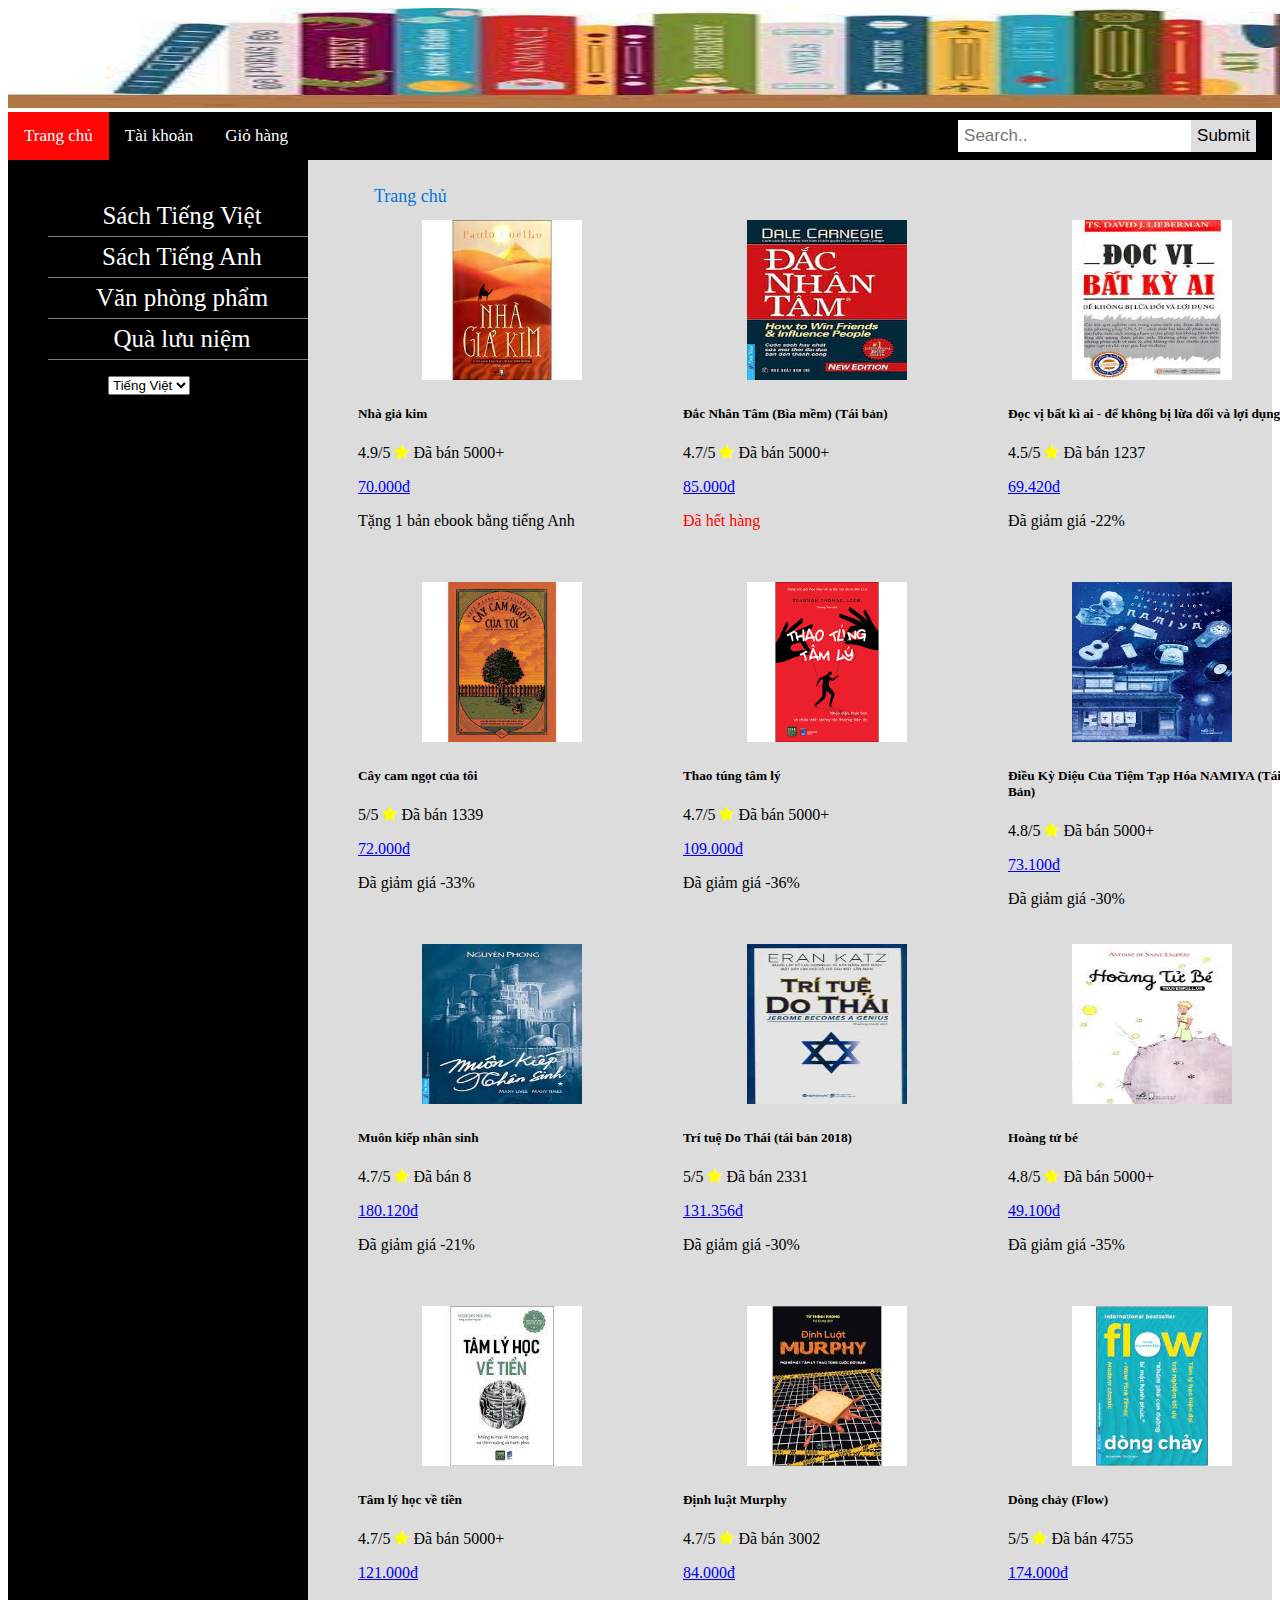
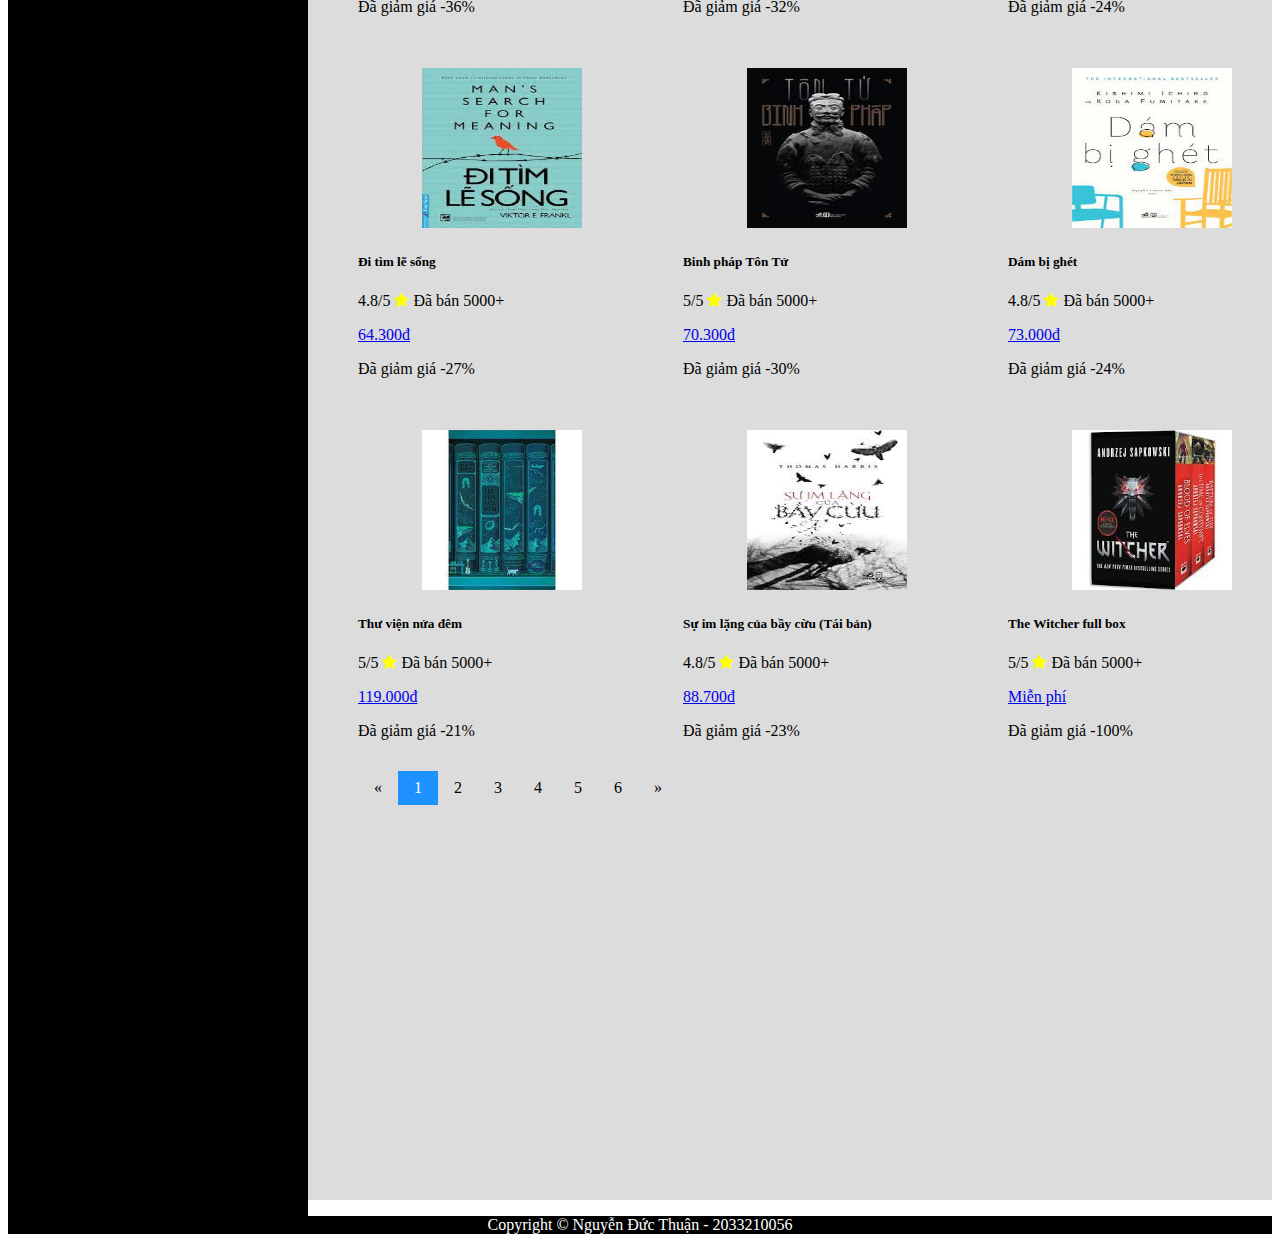
<file: index.html>
﻿<!DOCTYPE html>

<html lang="en" xmlns="http://www.w3.org/1999/xhtml">
<head>
    <meta charset="utf-8" />
    <meta name="viewport" content="width=device-width, initial-scale=1" />

    <title></title>
    <link rel="stylesheet" href="https://cdnjs.cloudflare.com/ajax/libs/font-awesome/4.7.0/css/font-awesome.min.css">
    <link href="https://cdn.jsdelivr.net/npm/bootstrap@5.1.3/dist/css/bootstrap.min.css" rel="stylesheet" integrity="sha384-1BmE4kWBq78iYhFldvKuhfTAU6auU8tT94WrHftjDbrCEXSU1oBoqyl2QvZ6jIW3" crossorigin="anonymous">
    <link href="boostore.css" type="text/css" rel="stylesheet" />
</head>
<body>
    <div class="main">
        <div class="head"><img src="banner.jpg" /></div>
        <div class="topnav">
            <a class="active" href="index.html">Trang chủ</a>
            <a href="login.html">Tài khoản</a>
            <a href="shopping-cart.html">Giỏ hàng</a>
            <div class="search-container">
                <form action="/action_page.php">
                    <input type="text" placeholder="Search.." name="search">
                    <button type="submit">Submit</button>
                </form>
            </div>
        </div>
        <div class="menu-content">
            <div class="sidenav">
                <ul>
                    <li><a href="SachTV.html">Sách Tiếng Việt</a></li>
                    <li><a href="#">Sách Tiếng Anh</a></li>
                    <li><a href="#">Văn phòng phẩm</a></li>
                    <li><a href="#">Quà lưu niệm</a></li>
                </ul>
                <div class="select" style="width:200px;">
                <select>
                    <option value="0">Tiếng Việt</option>
                    <option value="1">English</option>
                </select>
            </div>
           </div>
            <div class="breadcrumb-content">
                <div class="breadcrumb">
                    <ul>
                        <li><a href="index.html">Trang chủ</a></li>
                    </ul>
                </div>
                <div class="content">
                    <div class="card" style="width: 18rem;">
                        <img src="nhà giả kim.jpg" class="card-img-top">
                        <div class="card-body">
                            <h5 class="card-title">Nhà giả kim</h5>
                            <p class="card-text">4.9/5 <span class="fa fa-star checked"></span> Đã bán 5000+</p>
                            <a href="detail.html" class="btn btn-primary">70.000đ</a>
                            <p>Tặng 1 bản ebook bằng tiếng Anh</p>
                        </div>
                    </div>
                    <div class="card" style="width: 18rem;">
                        <img src="Đắc nhân tâm.jpg" class="card-img-top">
                        <div class="card-body">
                            <h5 class="card-title">Đắc Nhân Tâm (Bìa mềm) (Tái bản)</h5>
                            <p class="card-text">4.7/5 <span class="fa fa-star checked"></span> Đã bán 5000+</p>
                            <a href="#" class="btn btn-primary">85.000đ</a>
                            <p style="color:red">Đã hết hàng</p>
                        </div>
                    </div>
                    <div class="card" style="width: 18rem;">
                        <img src="Đọc vị bất kì ai.jpg" class="card-img-top">
                        <div class="card-body">
                            <h5 class="card-title">Đọc vị bất kì ai - để không bị lừa dối và lợi dụng</h5>
                            <p class="card-text">4.5/5 <span class="fa fa-star checked"></span> Đã bán 1237</p>
                            <a href="#" class="btn btn-primary">69.420đ</a>
                            <p>Đã giảm giá -22%</p>
                        </div>
                    </div>
                    <div class="card" style="width: 18rem;">
                        <img src="Cây cam ngọt.jpg" class="card-img-top">
                        <div class="card-body">
                            <h5 class="card-title">Cây cam ngọt của tôi</h5>
                            <p class="card-text">5/5 <span class="fa fa-star checked"></span> Đã bán 1339</p>
                            <a href="#" class="btn btn-primary">72.000đ</a>
                            <p>Đã giảm giá -33%</p>
                        </div>
                    </div>
                    <div class="card" style="width: 18rem;">
                        <img src="Thao túng tâm lý.png" class="card-img-top">
                        <div class="card-body">
                            <h5 class="card-title">Thao túng tâm lý</h5>
                            <p class="card-text">4.7/5 <span class="fa fa-star checked"></span> Đã bán 5000+</p>
                            <a href="#" class="btn btn-primary">109.000đ</a>
                            <p>Đã giảm giá -36%</p>
                        </div>
                    </div>
                    <div class="card" style="width: 18rem;">
                        <img src="Namiya.jpg" class="card-img-top">
                        <div class="card-body">
                            <h5 class="card-title">Điều Kỳ Diệu Của Tiệm Tạp Hóa NAMIYA (Tái Bản)</h5>
                            <p class="card-text">4.8/5 <span class="fa fa-star checked"></span> Đã bán 5000+</p>
                            <a href="#" class="btn btn-primary">73.100đ</a>
                            <p>Đã giảm giá -30%</p>
                        </div>
                    </div>
                    <div class="card" style="width: 18rem;">
                        <img src="Muôn kiếp nhân sinh.jpg" class="card-img-top">
                        <div class="card-body">
                            <h5 class="card-title">Muôn kiếp nhân sinh</h5>
                            <p class="card-text">4.7/5 <span class="fa fa-star checked"></span> Đã bán 8</p>
                            <a href="#" class="btn btn-primary">180.120đ</a>
                            <p>Đã giảm giá -21%</p>
                        </div>
                    </div>
                    <div class="card" style="width: 18rem;">
                        <img src="Trí tuệ do thái.jpg" class="card-img-top">
                        <div class="card-body">
                            <h5 class="card-title">Trí tuệ Do Thái (tái bản 2018)</h5>
                            <p class="card-text">5/5 <span class="fa fa-star checked"></span> Đã bán 2331</p>
                            <a href="#" class="btn btn-primary">131.356đ</a>
                            <p>Đã giảm giá -30%</p>
                        </div>
                    </div>
                    <div class="card" style="width: 18rem;">
                        <img src="Hoàng tử bé.jpg" class="card-img-top">
                        <div class="card-body">
                            <h5 class="card-title">Hoàng tử bé</h5>
                            <p class="card-text">4.8/5 <span class="fa fa-star checked"></span> Đã bán 5000+</p>
                            <a href="#" class="btn btn-primary">49.100đ</a>
                            <p>Đã giảm giá -35%</p>
                        </div>
                    </div>
                    <div class="card" style="width: 18rem;">
                        <img src="Tâm lý học về tiền.jpg" class="card-img-top">
                        <div class="card-body">
                            <h5 class="card-title">Tâm lý học về tiền</h5>
                            <p class="card-text">4.7/5 <span class="fa fa-star checked"></span> Đã bán 5000+</p>
                            <a href="#" class="btn btn-primary">121.000đ</a>
                            <p>Đã giảm giá -36%</p>
                        </div>
                    </div>
                    <div class="card" style="width: 18rem;">
                        <img src="Định luật Murphy.jpg" class="card-img-top">
                        <div class="card-body">
                            <h5 class="card-title">Định luật Murphy</h5>
                            <p class="card-text">4.7/5 <span class="fa fa-star checked"></span> Đã bán 3002</p>
                            <a href="#" class="btn btn-primary">84.000đ</a>
                            <p>Đã giảm giá -32%</p>
                        </div>
                    </div>
                    <div class="card" style="width: 18rem;">
                        <img src="Dòng chảy.jpg" class="card-img-top">
                        <div class="card-body">
                            <h5 class="card-title">Dòng chảy (Flow)</h5>
                            <p class="card-text">5/5 <span class="fa fa-star checked"></span> Đã bán 4755</p>
                            <a href="#" class="btn btn-primary">174.000đ</a>
                            <p>Đã giảm giá -24%</p>
                        </div>
                    </div>
                    <div class="card" style="width: 18rem;">
                        <img src="Đi tìm lẽ sống.jpg" class="card-img-top">
                        <div class="card-body">
                            <h5 class="card-title">Đi tìm lẽ sống</h5>
                            <p class="card-text">4.8/5 <span class="fa fa-star checked"></span> Đã bán 5000+</p>
                            <a href="#" class="btn btn-primary">64.300đ</a>
                            <p>Đã giảm giá -27%</p>
                        </div>
                    </div>
                    <div class="card" style="width: 18rem;">
                        <img src="Binh pháp Tôn Tử.jpg" class="card-img-top">
                        <div class="card-body">
                            <h5 class="card-title">Binh pháp Tôn Tử</h5>
                            <p class="card-text">5/5 <span class="fa fa-star checked"></span> Đã bán 5000+</p>
                            <a href="#" class="btn btn-primary">70.300đ</a>
                            <p>Đã giảm giá -30%</p>
                        </div>
                    </div>
                    <div class="card" style="width: 18rem;">
                        <img src="Dám bị ghét.jpg" class="card-img-top">
                        <div class="card-body">
                            <h5 class="card-title">Dám bị ghét</h5>
                            <p class="card-text">4.8/5 <span class="fa fa-star checked"></span> Đã bán 5000+</p>
                            <a href="#" class="btn btn-primary">73.000đ</a>
                            <p>Đã giảm giá -24%</p>
                        </div>
                    </div>
                    <div class="card" style="width: 18rem;">
                        <img src="Thư viện nửa đêm.jpg" class="card-img-top">
                        <div class="card-body">
                            <h5 class="card-title">Thư viện nửa đêm</h5>
                            <p class="card-text">5/5 <span class="fa fa-star checked"></span> Đã bán 5000+</p>
                            <a href="#" class="btn btn-primary">119.000đ</a>
                            <p>Đã giảm giá -21%</p>
                        </div>
                    </div>
                    <div class="card" style="width: 18rem;">
                        <img src="Bầy cừu.jpg" class="card-img-top">
                        <div class="card-body">
                            <h5 class="card-title">Sự im lặng của bầy cừu (Tái bản)</h5>
                            <p class="card-text">4.8/5 <span class="fa fa-star checked"></span> Đã bán 5000+</p>
                            <a href="#" class="btn btn-primary">88.700đ</a>
                            <p>Đã giảm giá -23%</p>
                        </div>
                    </div>
                    <div class="card" style="width: 18rem;">
                        <img src="Thuật sĩ.jpg" class="card-img-top">
                        <div class="card-body">
                            <h5 class="card-title">The Witcher full box</h5>
                            <p class="card-text">5/5 <span class="fa fa-star checked"></span> Đã bán 5000+</p>
                            <a href="#" class="btn btn-primary">Miễn phí</a>
                            <p>Đã giảm giá -100%</p>
                        </div>
                    </div>
                    <div class="pagination">
                        <a href="#">&laquo;</a>
                        <a class="active" href="main menu.html">1</a>
                        <a href="#">2</a>
                        <a href="#">3</a>
                        <a href="#">4</a>
                        <a href="#">5</a>
                        <a href="#">6</a>
                        <a href="#">&raquo;</a>
                    </div>
                </div>
            </div>
       </div>
        <div class="footer"><p>Copyright &copy; Nguyễn Đức Thuận - 2033210056</p></div>
    </div>
</body>
</html>
</file>
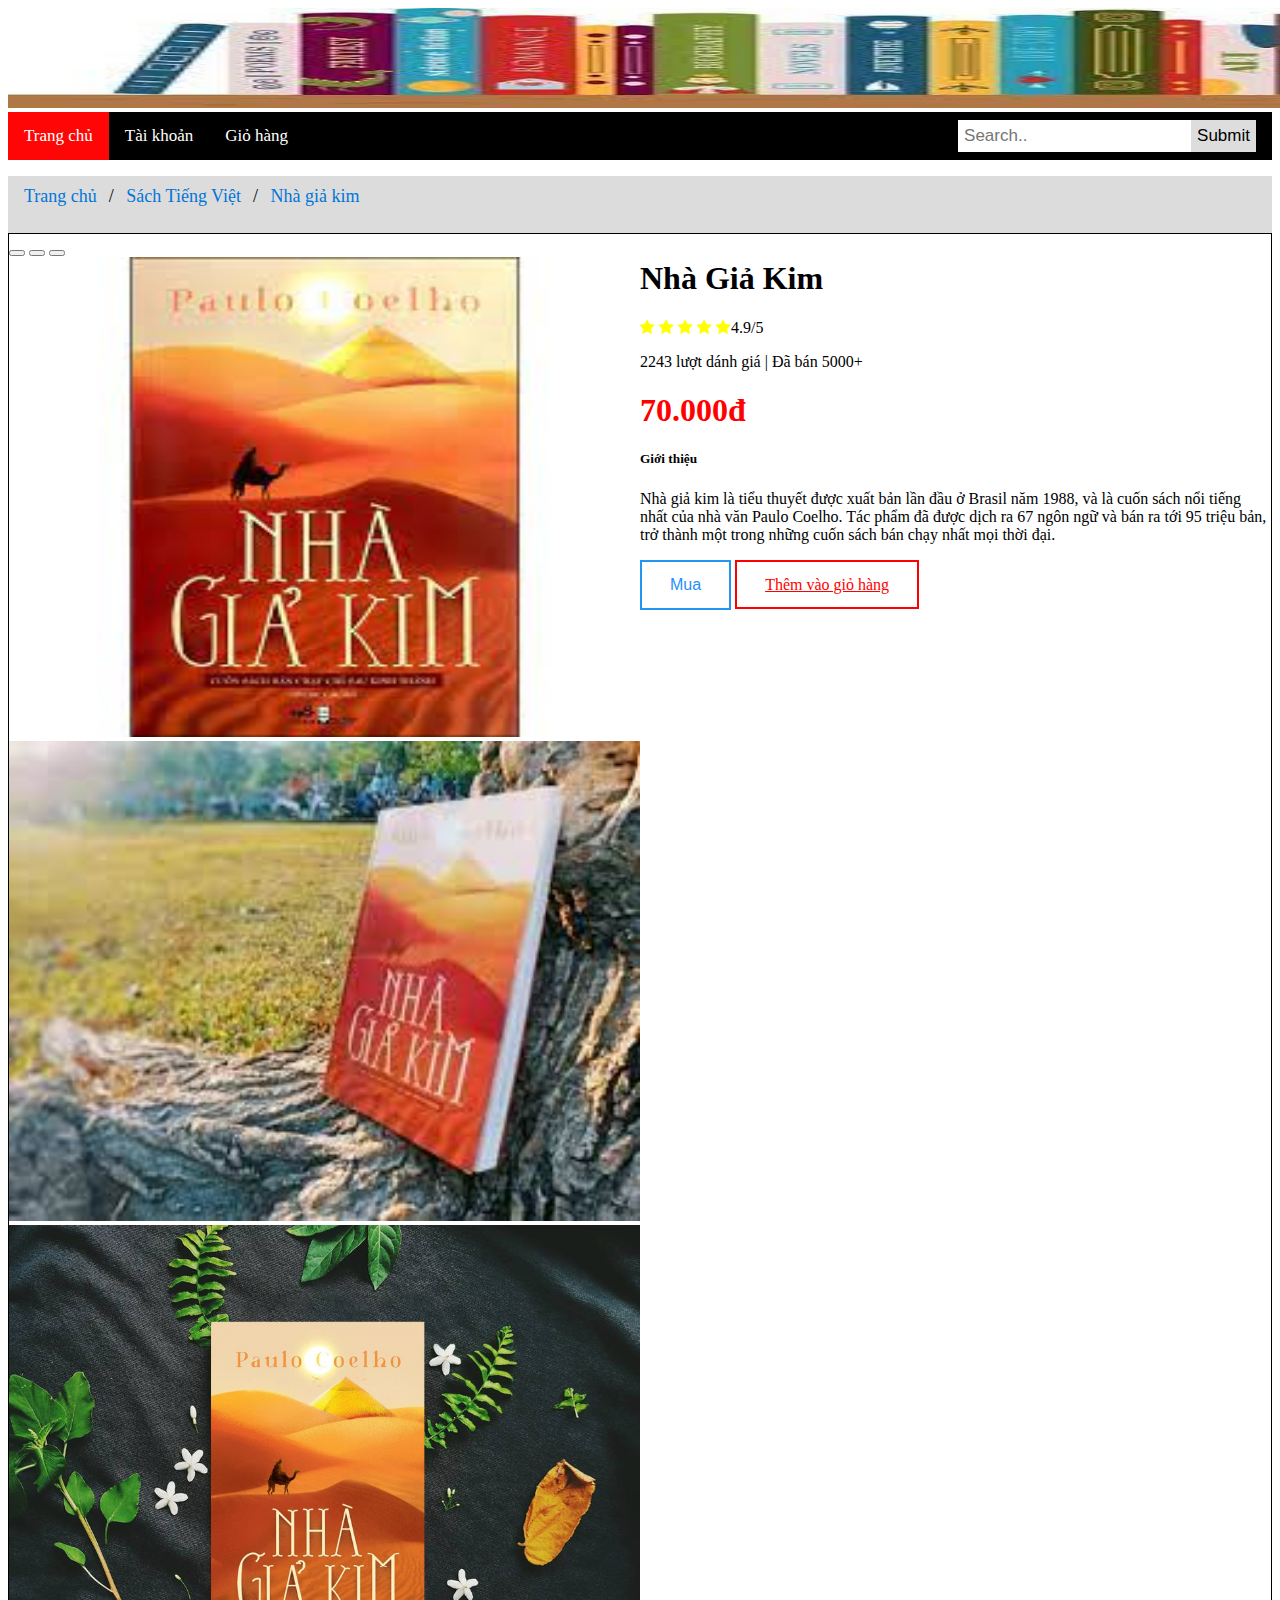
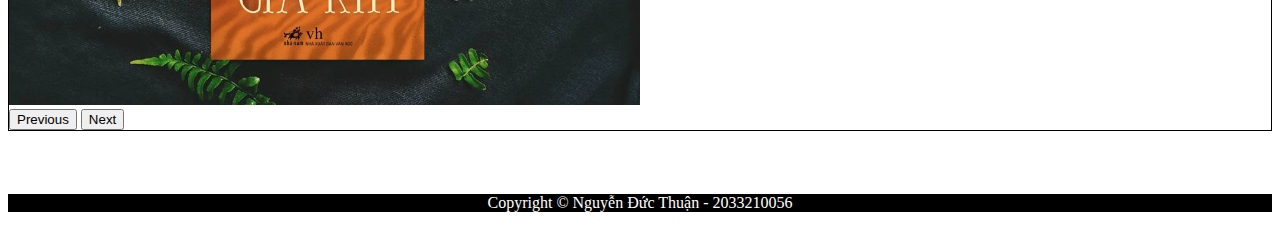
<file: detail.html>
﻿<!DOCTYPE html>

<html lang="en" xmlns="http://www.w3.org/1999/xhtml">
<head>
    <meta charset="utf-8" />
    <meta name="viewport" content="width=device-width, initial-scale=1" />
    <title></title>
    <link rel="stylesheet" href="https://cdnjs.cloudflare.com/ajax/libs/font-awesome/4.7.0/css/font-awesome.min.css">
    <link href="https://cdn.jsdelivr.net/npm/bootstrap@5.1.3/dist/css/bootstrap.min.css" rel="stylesheet" integrity="sha384-1BmE4kWBq78iYhFldvKuhfTAU6auU8tT94WrHftjDbrCEXSU1oBoqyl2QvZ6jIW3" crossorigin="anonymous">
    <link href="detail.css" type="text/css" rel="stylesheet" />
</head>
<body>
    <div class="main">
        <div class="head"><img src="banner.jpg" /></div>
        <div class="topnav">
            <a class="active" href="index.html">Trang chủ</a>
            <a href="login.html">Tài khoản</a>
            <a href="shopping-cart.html">Giỏ hàng</a>
            <div class="search-container">
                <form action="/action_page.php">
                    <input type="text" placeholder="Search.." name="search">
                    <button type="submit">Submit</button>
                </form>
            </div>
        </div>
        <div class="breadcumb-detail">
            <div class="breadcrumb">
                <ul>
                    <li><a href="index.html">Trang chủ</a></li>
                    <li><a href="SachTV.html">Sách Tiếng Việt</a></li>
                    <li><a href="detail.html">Nhà giả kim</a></li>
                </ul>
            </div>
            <div class="detail">
                <div class="detail-l">
                    <div id="carouselExampleIndicators" class="carousel slide" data-bs-ride="carousel">
                        <div class="carousel-indicators">
                            <button type="button" data-bs-target="#carouselExampleIndicators" data-bs-slide-to="0" class="active" aria-current="true" aria-label="Slide 1"></button>
                            <button type="button" data-bs-target="#carouselExampleIndicators" data-bs-slide-to="1" aria-label="Slide 2"></button>
                            <button type="button" data-bs-target="#carouselExampleIndicators" data-bs-slide-to="2" aria-label="Slide 3"></button>
                        </div>
                        <div class="carousel-inner">
                            <div class="carousel-item active">
                                <img src="nhà giả kim.jpg" class="d-block w-100" alt="NGK1">
                            </div>
                            <div class="carousel-item">
                                <img src="nhà giả kim 2.jpg" class="d-block w-100" alt="NGK2">
                            </div>
                            <div class="carousel-item">
                                <img src="nhà giả kim 3.jpg" class="d-block w-100" alt="NGK3">
                            </div>
                        </div>
                        <button class="carousel-control-prev" type="button" data-bs-target="#carouselExampleIndicators" data-bs-slide="prev">
                            <span class="carousel-control-prev-icon" aria-hidden="true"></span>
                            <span class="visually-hidden">Previous</span>
                        </button>
                        <button class="carousel-control-next" type="button" data-bs-target="#carouselExampleIndicators" data-bs-slide="next">
                            <span class="carousel-control-next-icon" aria-hidden="true"></span>
                            <span class="visually-hidden">Next</span>
                        </button>
                    </div>
                </div>
                <div class="detail-r">
                    <h1>Nhà Giả Kim</h1>
                    <span class="fa fa-star checked"></span>
                    <span class="fa fa-star checked"></span>
                    <span class="fa fa-star checked"></span>
                    <span class="fa fa-star checked"></span>
                    <span class="fa fa-star checked"></span>4.9/5
                    <p>2243 lượt dánh giá | Đã bán 5000+</p>
                    <h1 style="color:red">70.000đ</h1>
                    <h5>Giới thiệu</h5>
                    <p>Nhà giả kim là tiểu thuyết được xuất bản lần đầu ở Brasil năm 1988, và là cuốn sách nổi tiếng nhất của nhà văn Paulo Coelho. Tác phẩm đã được dịch ra 67 ngôn ngữ và bán ra tới 95 triệu bản, trở thành một trong những cuốn sách bán chạy nhất mọi thời đại.</p>
                    <button class="btn buy">Mua</button>
                    <a  class="btn add-cart" href="shopping-cart.html" >Thêm vào giỏ hàng</a>
                </div>
            </div>
        </div>
        <div class="footer"><p>Copyright &copy; Nguyễn Đức Thuận - 2033210056</p></div>
    </div>
</body>
</html>
</file>
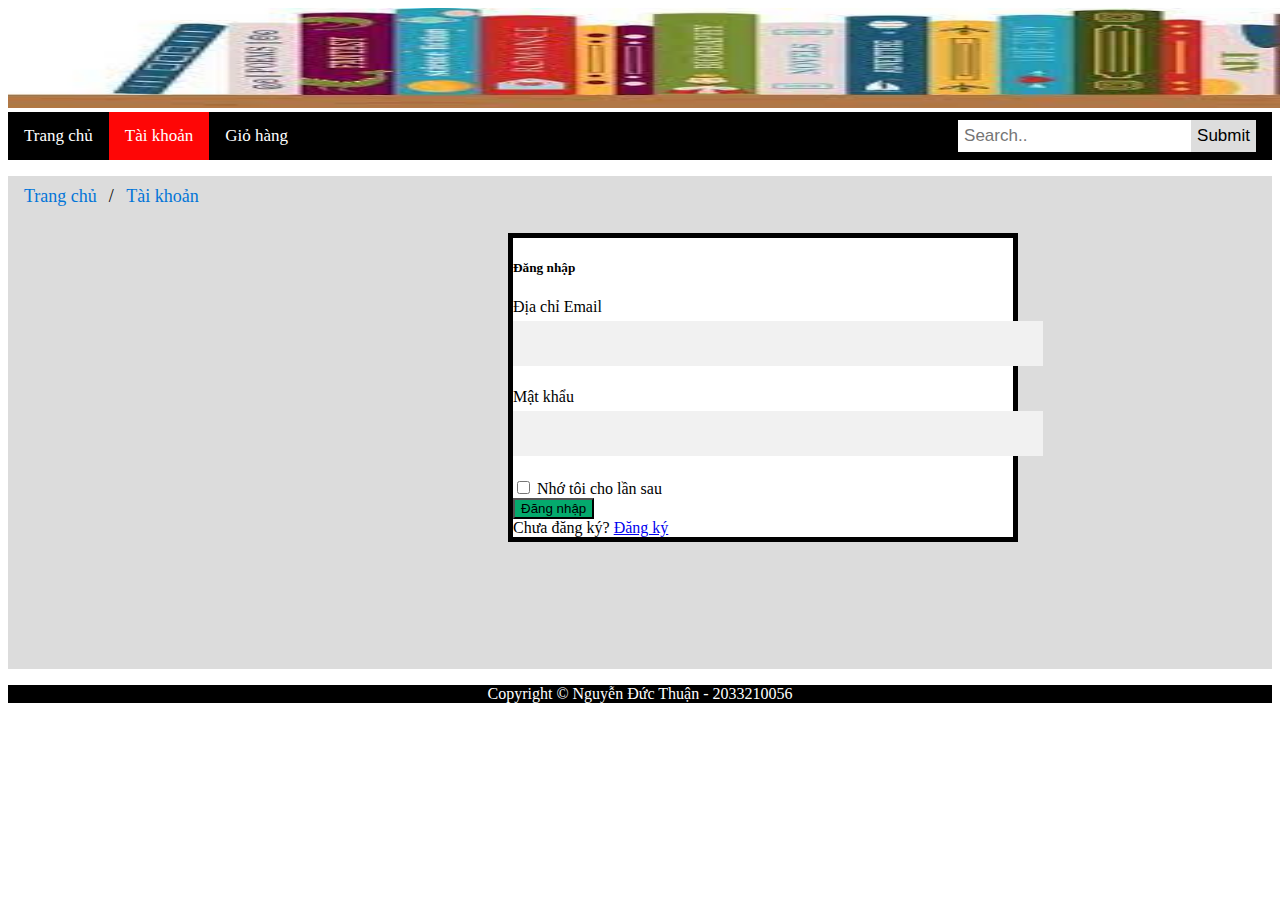
<file: login.html>
﻿<!DOCTYPE html>

<html lang="en" xmlns="http://www.w3.org/1999/xhtml">
<head>
    <meta charset="utf-8" />
    <meta name="viewport" content="width=device-width, initial-scale=1" />

    <title></title>
    <link rel="stylesheet" href="https://cdnjs.cloudflare.com/ajax/libs/font-awesome/4.7.0/css/font-awesome.min.css">
    <link href="https://cdn.jsdelivr.net/npm/bootstrap@5.1.3/dist/css/bootstrap.min.css" rel="stylesheet" integrity="sha384-1BmE4kWBq78iYhFldvKuhfTAU6auU8tT94WrHftjDbrCEXSU1oBoqyl2QvZ6jIW3" crossorigin="anonymous">
    <link href="boostore.css" type="text/css" rel="stylesheet" />
</head>
<body>
    <div class="main">
        <div class="head"><img src="banner.jpg" /></div>
        <div class="topnav">
            <a href="index.html">Trang chủ</a>
            <a class="active" href="login.html">Tài khoản</a>
            <a href="shopping-cart.html">Giỏ hàng</a>
            <div class="search-container">
                <form action="/action_page.php">
                    <input type="text" placeholder="Search.." name="search">
                    <button type="submit">Submit</button>
                </form>
            </div>
        </div>
        <div class="breadcumb-login">
            <div class="breadcrumb">
                <ul>
                    <li><a href="index.html">Trang chủ</a></li>
                    <li><a href="login.html">Tài khoản</a></li>
                </ul>
            </div>
            <div class="login">
                <form>
                    <h5>Đăng nhập</h5>
                    <div class="mb-3">
                        <label for="exampleInputEmail1" class="form-label">Địa chỉ Email</label>
                        <input type="text" class="form-control" id="exampleInputEmail1" aria-describedby="emailHelp">
                    </div>
                    <div class="mb-3">
                        <label for="exampleInputPassword1" class="form-label">Mật khẩu</label>
                        <input type="password" class="form-control" id="exampleInputPassword1">
                    </div>
                    <div class="mb-3 form-check">
                        <input type="checkbox" class="form-check-input" id="exampleCheck1">
                        <label class="form-check-label" for="exampleCheck1">Nhớ tôi cho lần sau</label>
                    </div>
                    <button type="submit" class="btn btn-primary">Đăng nhập</button> <br />
                    <a>Chưa đăng ký?</a>
                    <a href="Register.html">Đăng ký</a>
                </form>
            </div>
        </div>
        <div class="footer"><p>Copyright &copy; Nguyễn Đức Thuận - 2033210056</p></div>
    </div>
</body>
</html>
</file>
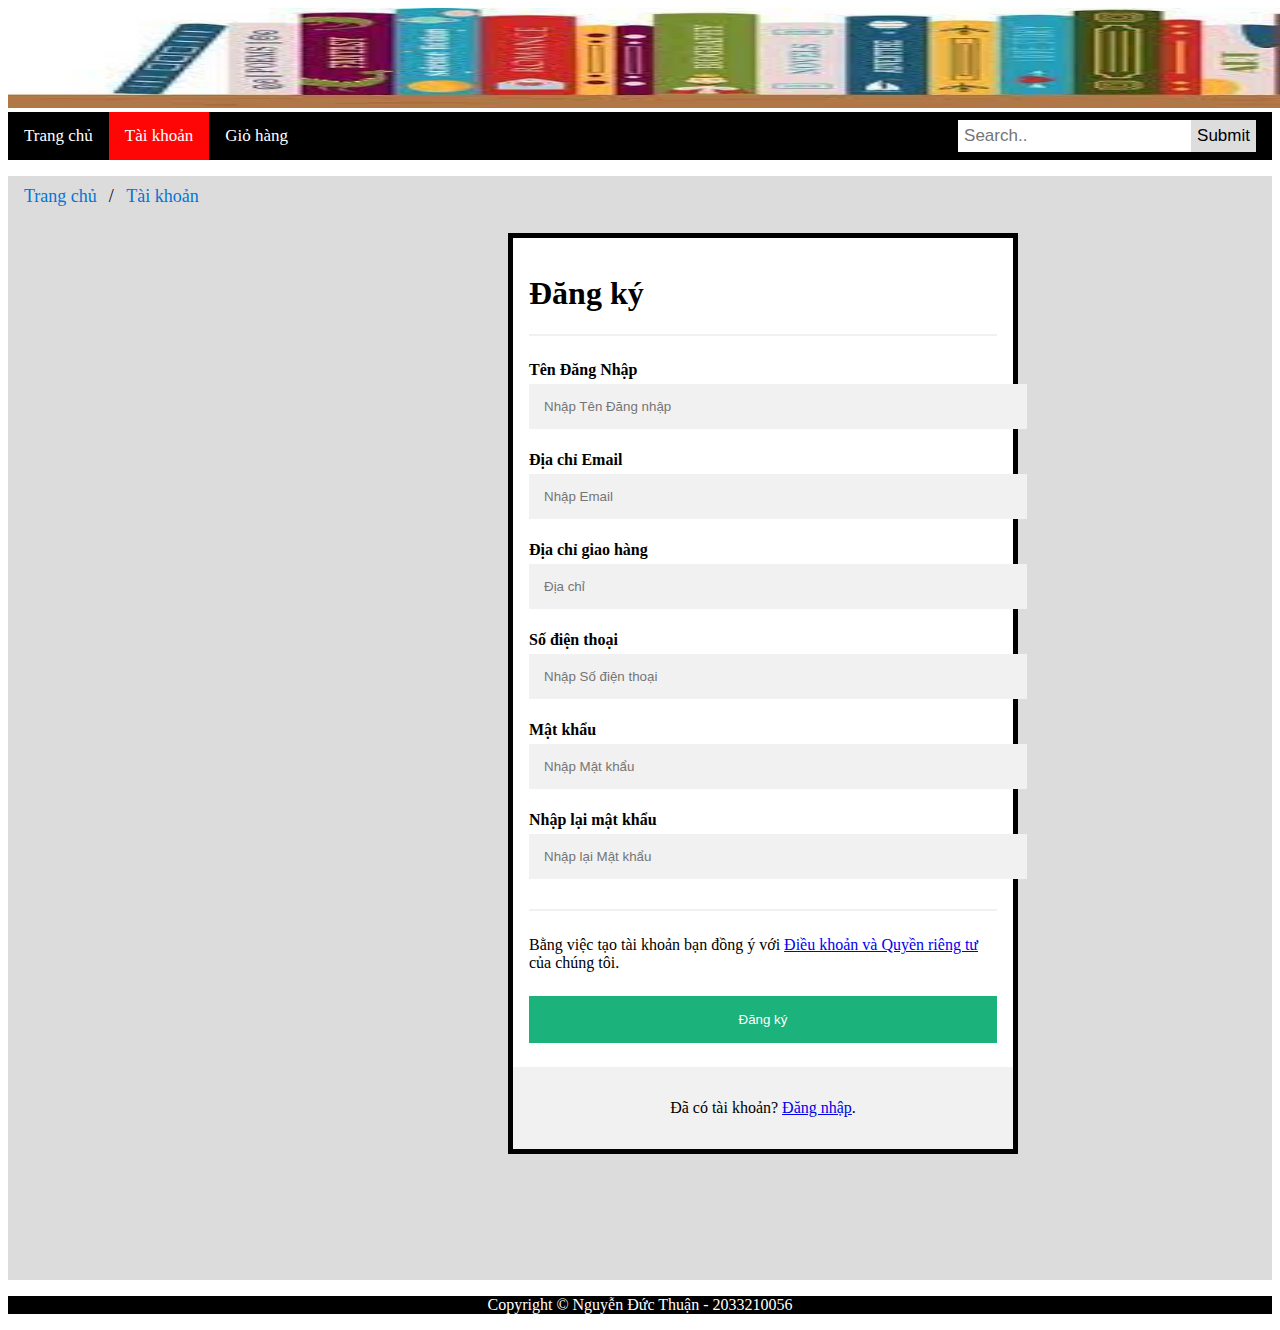
<file: Register.html>
﻿<!DOCTYPE html>

<html lang="en" xmlns="http://www.w3.org/1999/xhtml">
<head>
    <meta charset="utf-8" />
    <meta name="viewport" content="width=device-width, initial-scale=1" />

    <title></title>
    <link rel="stylesheet" href="https://cdnjs.cloudflare.com/ajax/libs/font-awesome/4.7.0/css/font-awesome.min.css">
    <link href="https://cdn.jsdelivr.net/npm/bootstrap@5.1.3/dist/css/bootstrap.min.css" rel="stylesheet" integrity="sha384-1BmE4kWBq78iYhFldvKuhfTAU6auU8tT94WrHftjDbrCEXSU1oBoqyl2QvZ6jIW3" crossorigin="anonymous">
    <link href="boostore.css" type="text/css" rel="stylesheet" />
</head>
<body>
    <div class="main">
        <div class="head"><img src="banner.jpg" /></div>
        <div class="topnav">
            <a href="index.html">Trang chủ</a>
            <a class="active" href="login.html">Tài khoản</a>
            <a href="shopping-cart.html">Giỏ hàng</a>
            <div class="search-container">
                <form action="/action_page.php">
                    <input type="text" placeholder="Search.." name="search">
                    <button type="submit">Submit</button>
                </form>
            </div>
        </div>
        <div class="breadcumb-login">
            <div class="breadcrumb">
                <ul>
                    <li><a href="index.html">Trang chủ</a></li>
                    <li><a href="login.html">Tài khoản</a></li>
                </ul>
            </div>
            <div class="login">
                <form action="action_page.php">
                    <div class="container">
                        <h1>Đăng ký</h1>
                        <hr>
                        <label for="name"><b>Tên Đăng Nhập</b></label>
                        <input type="text" placeholder="Nhập Tên Đăng nhập" name="name" id="name" required>

                        <label for="email"><b>Địa chỉ Email</b></label>
                        <input type="text" placeholder="Nhập Email" name="email" id="email" required>

                        <label for="address"><b>Địa chỉ giao hàng</b></label>
                        <input type="text" placeholder="Địa chỉ" name="address" id="address" required>

                        <label for="number"><b>Số điện thoại</b></label>
                        <input type="tel" placeholder="Nhập Số điện thoại" name="p-number" id="p-number" required>

                        <label for="psw"><b>Mật khẩu</b></label>
                        <input type="password" placeholder="Nhập Mật khẩu" name="psw" id="psw" required>

                        <label for="psw-repeat"><b>Nhập lại mật khẩu</b></label>
                        <input type="password" placeholder="Nhập lại Mật khẩu" name="psw-repeat" id="psw-repeat" required>
                        <hr>

                        <p>Bằng việc tạo tài khoản bạn đồng ý với <a href="#">Điều khoản và Quyền riêng tư</a> của chúng tôi.</p>
                        <button type="submit" class="registerbtn">Đăng ký</button>
                    </div>

                    <div class="container signin">
                        <p>Đã có tài khoản? <a href="login.html">Đăng nhập</a>.</p>
                    </div>
                </form>
            </div>
        </div>
        <div class="footer"><p>Copyright &copy; Nguyễn Đức Thuận - 2033210056</p></div>
    </div>
</body>
</html>
</file>
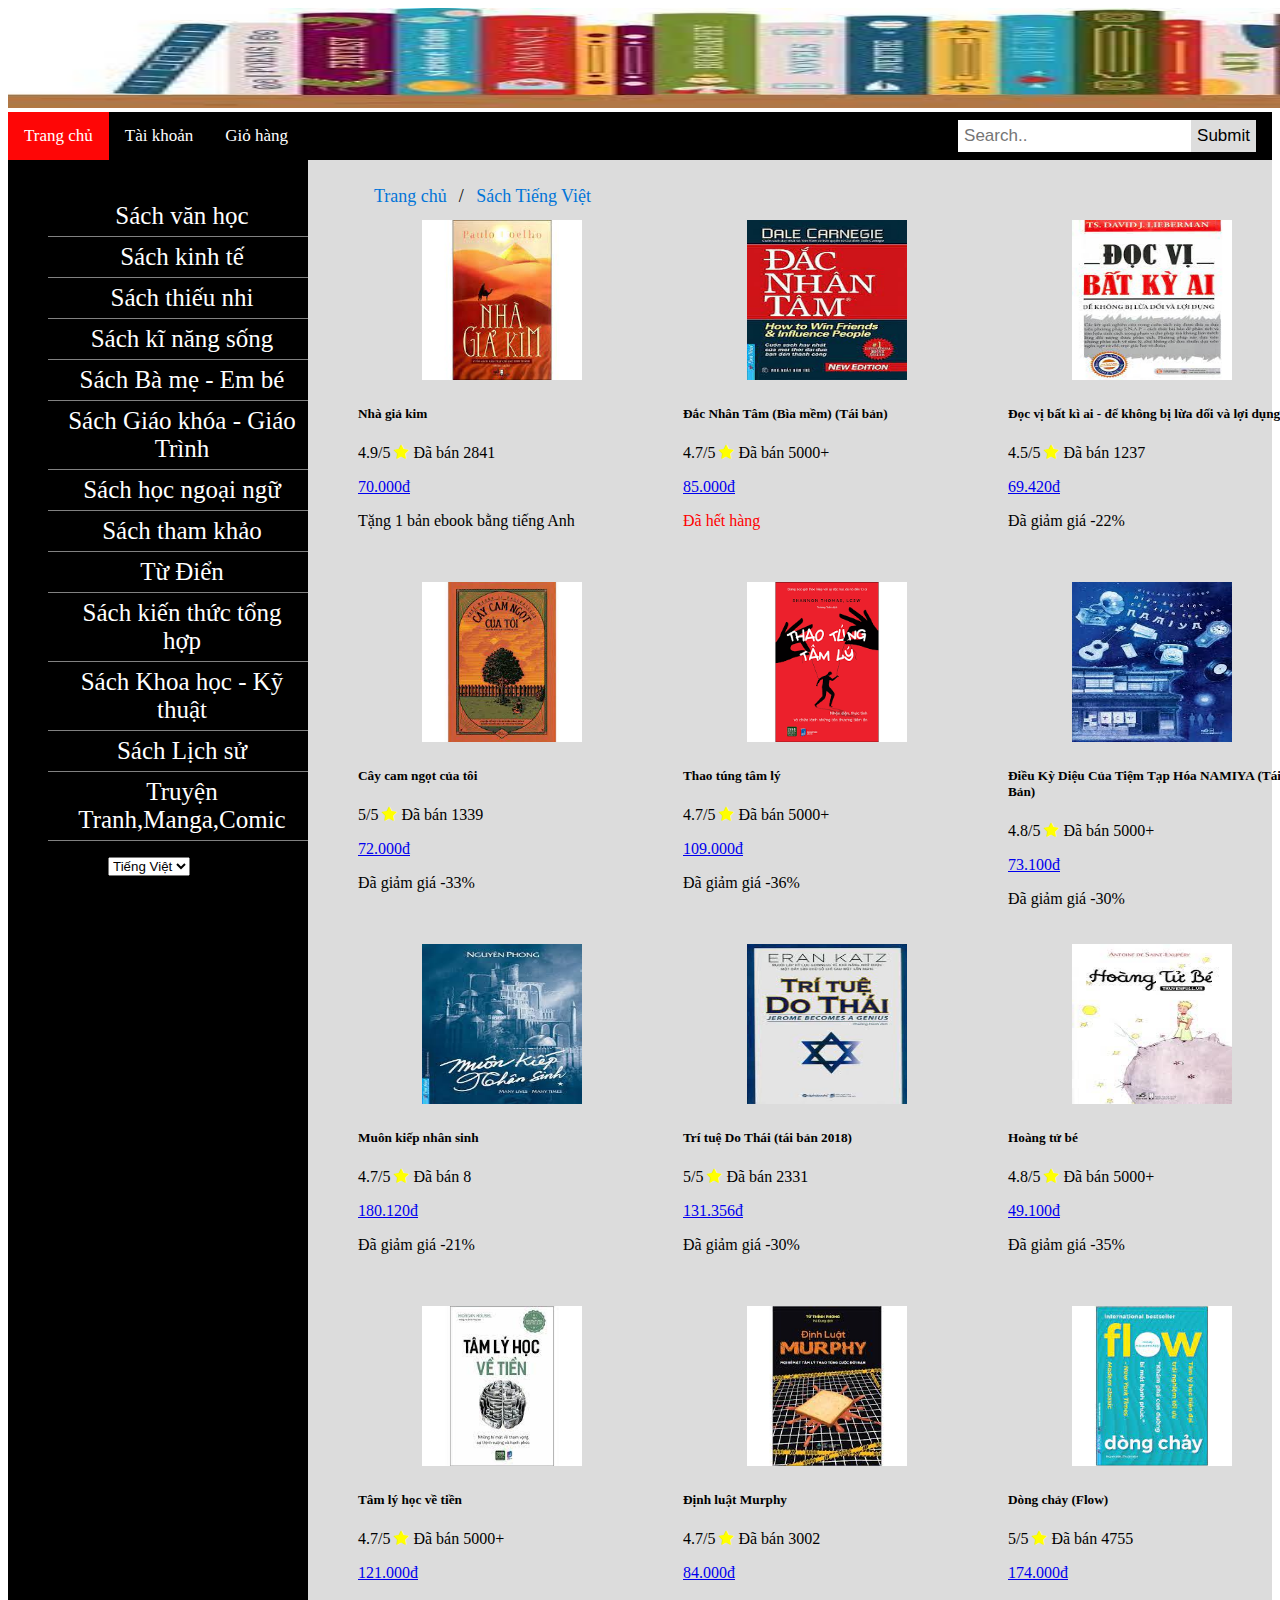
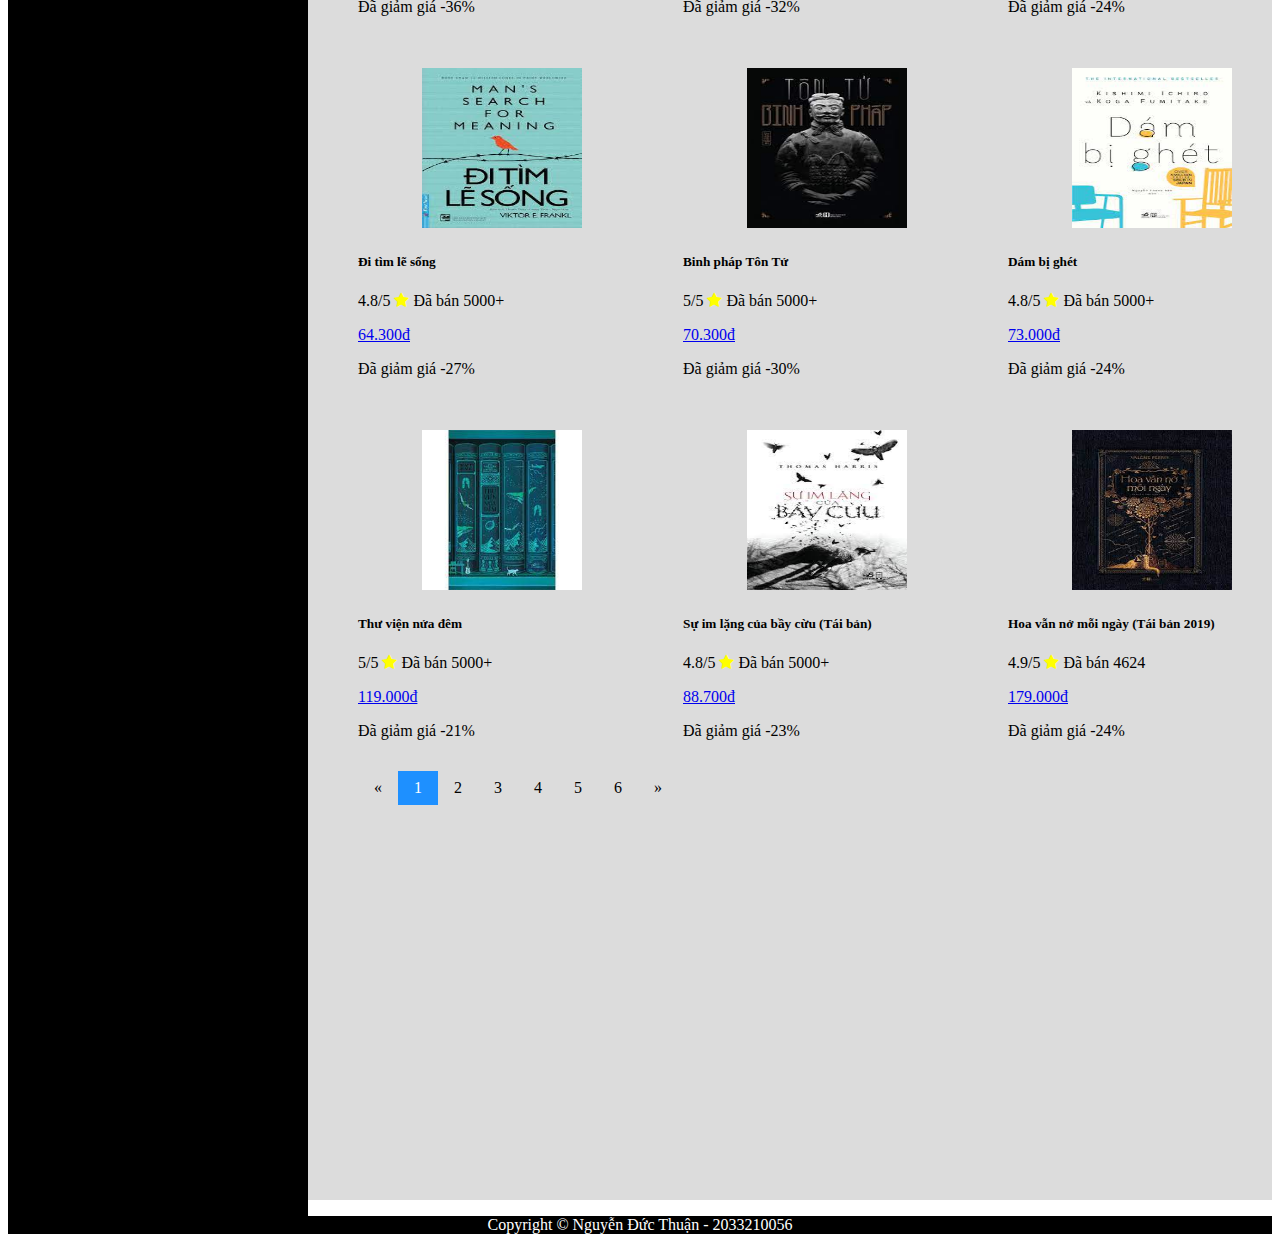
<file: SachTV.html>
﻿<!DOCTYPE html>

<html lang="en" xmlns="http://www.w3.org/1999/xhtml">
<head>
    <meta charset="utf-8" />
    <meta name="viewport" content="width=device-width, initial-scale=1" />

    <title></title>
    <link rel="stylesheet" href="https://cdnjs.cloudflare.com/ajax/libs/font-awesome/4.7.0/css/font-awesome.min.css">
    <link href="https://cdn.jsdelivr.net/npm/bootstrap@5.1.3/dist/css/bootstrap.min.css" rel="stylesheet" integrity="sha384-1BmE4kWBq78iYhFldvKuhfTAU6auU8tT94WrHftjDbrCEXSU1oBoqyl2QvZ6jIW3" crossorigin="anonymous">
    <link href="boostore.css" type="text/css" rel="stylesheet" />
</head>
<body>
    <div class="main">
        <div class="head"><img src="banner.jpg" /></div>
        <div class="topnav">
            <a class="active" href="index.html">Trang chủ</a>
            <a href="login.html">Tài khoản</a>
            <a href="shopping-cart.html">Giỏ hàng</a>
            <div class="search-container">
                <form action="/action_page.php">
                    <input type="text" placeholder="Search.." name="search">
                    <button type="submit">Submit</button>
                </form>
            </div>
        </div>
        <div class="menu-content">
            <div class="sidenav">
                <ul>
                    <li><a href="#">Sách văn học</a></li>
                    <li><a href="#">Sách kinh tế</a></li>
                    <li><a href="#">Sách thiếu nhi</a></li>
                    <li><a href="#">Sách kĩ năng sống</a></li>
                    <li><a href="#">Sách Bà mẹ - Em bé</a></li>
                    <li><a href="#">Sách Giáo khóa - Giáo Trình</a></li>
                    <li><a href="#">Sách học ngoại ngữ</a></li>
                    <li><a href="#">Sách tham khảo</a></li>
                    <li><a href="#">Từ Điển</a></li>
                    <li><a href="#">Sách kiến thức tổng hợp</a></li>
                    <li><a href="#">Sách Khoa học - Kỹ thuật</a></li>
                    <li><a href="#">Sách Lịch sử</a></li>
                    <li><a href="#">Truyện Tranh,Manga,Comic</a></li>
                </ul>
                <div class="select" style="width:200px;">
                    <select>
                        <option value="0">Tiếng Việt</option>
                        <option value="1">English</option>
                    </select>
                </div>
            </div>
            <div class="breadcrumb-content">
                <div class="breadcrumb">
                    <ul>
                        <li><a href="index.html">Trang chủ</a></li>
                        <li><a href="SachTV.html">Sách Tiếng Việt</a></li>
                    </ul>
                </div>
                <div class="content">
                    <div class="card" style="width: 18rem;">
                        <img src="nhà giả kim.jpg" class="card-img-top">
                        <div class="card-body">
                            <h5 class="card-title">Nhà giả kim</h5>
                            <p class="card-text">4.9/5 <span class="fa fa-star checked"></span> Đã bán 2841</p>
                            <a href="#" class="btn btn-primary">70.000đ</a>
                            <p>Tặng 1 bản ebook bằng tiếng Anh</p>
                        </div>
                    </div>
                    <div class="card" style="width: 18rem;">
                        <img src="Đắc nhân tâm.jpg" class="card-img-top">
                        <div class="card-body">
                            <h5 class="card-title">Đắc Nhân Tâm (Bìa mềm) (Tái bản)</h5>
                            <p class="card-text">4.7/5 <span class="fa fa-star checked"></span> Đã bán 5000+</p>
                            <a href="#" class="btn btn-primary">85.000đ</a>
                            <p style="color:red">Đã hết hàng</p>
                        </div>
                    </div>
                    <div class="card" style="width: 18rem;">
                        <img src="Đọc vị bất kì ai.jpg" class="card-img-top">
                        <div class="card-body">
                            <h5 class="card-title">Đọc vị bất kì ai - để không bị lừa dối và lợi dụng</h5>
                            <p class="card-text">4.5/5 <span class="fa fa-star checked"></span> Đã bán 1237</p>
                            <a href="#" class="btn btn-primary">69.420đ</a>
                            <p>Đã giảm giá -22%</p>
                        </div>
                    </div>
                    <div class="card" style="width: 18rem;">
                        <img src="Cây cam ngọt.jpg" class="card-img-top">
                        <div class="card-body">
                            <h5 class="card-title">Cây cam ngọt của tôi</h5>
                            <p class="card-text">5/5 <span class="fa fa-star checked"></span> Đã bán 1339</p>
                            <a href="#" class="btn btn-primary">72.000đ</a>
                            <p>Đã giảm giá -33%</p>
                        </div>
                    </div>
                    <div class="card" style="width: 18rem;">
                        <img src="Thao túng tâm lý.png" class="card-img-top">
                        <div class="card-body">
                            <h5 class="card-title">Thao túng tâm lý</h5>
                            <p class="card-text">4.7/5 <span class="fa fa-star checked"></span> Đã bán 5000+</p>
                            <a href="#" class="btn btn-primary">109.000đ</a>
                            <p>Đã giảm giá -36%</p>
                        </div>
                    </div>
                    <div class="card" style="width: 18rem;">
                        <img src="Namiya.jpg" class="card-img-top">
                        <div class="card-body">
                            <h5 class="card-title">Điều Kỳ Diệu Của Tiệm Tạp Hóa NAMIYA (Tái Bản)</h5>
                            <p class="card-text">4.8/5 <span class="fa fa-star checked"></span> Đã bán 5000+</p>
                            <a href="#" class="btn btn-primary">73.100đ</a>
                            <p>Đã giảm giá -30%</p>
                        </div>
                    </div>
                    <div class="card" style="width: 18rem;">
                        <img src="Muôn kiếp nhân sinh.jpg" class="card-img-top">
                        <div class="card-body">
                            <h5 class="card-title">Muôn kiếp nhân sinh</h5>
                            <p class="card-text">4.7/5 <span class="fa fa-star checked"></span> Đã bán 8</p>
                            <a href="#" class="btn btn-primary">180.120đ</a>
                            <p>Đã giảm giá -21%</p>
                        </div>
                    </div>
                    <div class="card" style="width: 18rem;">
                        <img src="Trí tuệ do thái.jpg" class="card-img-top">
                        <div class="card-body">
                            <h5 class="card-title">Trí tuệ Do Thái (tái bản 2018)</h5>
                            <p class="card-text">5/5 <span class="fa fa-star checked"></span> Đã bán 2331</p>
                            <a href="#" class="btn btn-primary">131.356đ</a>
                            <p>Đã giảm giá -30%</p>
                        </div>
                    </div>
                    <div class="card" style="width: 18rem;">
                        <img src="Hoàng tử bé.jpg" class="card-img-top">
                        <div class="card-body">
                            <h5 class="card-title">Hoàng tử bé</h5>
                            <p class="card-text">4.8/5 <span class="fa fa-star checked"></span> Đã bán 5000+</p>
                            <a href="#" class="btn btn-primary">49.100đ</a>
                            <p>Đã giảm giá -35%</p>
                        </div>
                    </div>
                    <div class="card" style="width: 18rem;">
                        <img src="Tâm lý học về tiền.jpg" class="card-img-top">
                        <div class="card-body">
                            <h5 class="card-title">Tâm lý học về tiền</h5>
                            <p class="card-text">4.7/5 <span class="fa fa-star checked"></span> Đã bán 5000+</p>
                            <a href="#" class="btn btn-primary">121.000đ</a>
                            <p>Đã giảm giá -36%</p>
                        </div>
                    </div>
                    <div class="card" style="width: 18rem;">
                        <img src="Định luật Murphy.jpg" class="card-img-top">
                        <div class="card-body">
                            <h5 class="card-title">Định luật Murphy</h5>
                            <p class="card-text">4.7/5 <span class="fa fa-star checked"></span> Đã bán 3002</p>
                            <a href="#" class="btn btn-primary">84.000đ</a>
                            <p>Đã giảm giá -32%</p>
                        </div>
                    </div>
                    <div class="card" style="width: 18rem;">
                        <img src="Dòng chảy.jpg" class="card-img-top">
                        <div class="card-body">
                            <h5 class="card-title">Dòng chảy (Flow)</h5>
                            <p class="card-text">5/5 <span class="fa fa-star checked"></span> Đã bán 4755</p>
                            <a href="#" class="btn btn-primary">174.000đ</a>
                            <p>Đã giảm giá -24%</p>
                        </div>
                    </div>
                    <div class="card" style="width: 18rem;">
                        <img src="Đi tìm lẽ sống.jpg" class="card-img-top">
                        <div class="card-body">
                            <h5 class="card-title">Đi tìm lẽ sống</h5>
                            <p class="card-text">4.8/5 <span class="fa fa-star checked"></span> Đã bán 5000+</p>
                            <a href="#" class="btn btn-primary">64.300đ</a>
                            <p>Đã giảm giá -27%</p>
                        </div>
                    </div>
                    <div class="card" style="width: 18rem;">
                        <img src="Binh pháp Tôn Tử.jpg" class="card-img-top">
                        <div class="card-body">
                            <h5 class="card-title">Binh pháp Tôn Tử</h5>
                            <p class="card-text">5/5 <span class="fa fa-star checked"></span> Đã bán 5000+</p>
                            <a href="#" class="btn btn-primary">70.300đ</a>
                            <p>Đã giảm giá -30%</p>
                        </div>
                    </div>
                    <div class="card" style="width: 18rem;">
                        <img src="Dám bị ghét.jpg" class="card-img-top">
                        <div class="card-body">
                            <h5 class="card-title">Dám bị ghét</h5>
                            <p class="card-text">4.8/5 <span class="fa fa-star checked"></span> Đã bán 5000+</p>
                            <a href="#" class="btn btn-primary">73.000đ</a>
                            <p>Đã giảm giá -24%</p>
                        </div>
                    </div>
                    <div class="card" style="width: 18rem;">
                        <img src="Thư viện nửa đêm.jpg" class="card-img-top">
                        <div class="card-body">
                            <h5 class="card-title">Thư viện nửa đêm</h5>
                            <p class="card-text">5/5 <span class="fa fa-star checked"></span> Đã bán 5000+</p>
                            <a href="#" class="btn btn-primary">119.000đ</a>
                            <p>Đã giảm giá -21%</p>
                        </div>
                    </div>
                    <div class="card" style="width: 18rem;">
                        <img src="Bầy cừu.jpg" class="card-img-top">
                        <div class="card-body">
                            <h5 class="card-title">Sự im lặng của bầy cừu (Tái bản)</h5>
                            <p class="card-text">4.8/5 <span class="fa fa-star checked"></span> Đã bán 5000+</p>
                            <a href="#" class="btn btn-primary">88.700đ</a>
                            <p>Đã giảm giá -23%</p>
                        </div>
                    </div>
                    <div class="card" style="width: 18rem;">
                        <img src="Hoa vẫn nở mỗi ngày.jpg" class="card-img-top">
                        <div class="card-body">
                            <h5 class="card-title">Hoa vẫn nở mỗi ngày (Tái bản 2019)</h5>
                            <p class="card-text">4.9/5 <span class="fa fa-star checked"></span> Đã bán 4624</p>
                            <a href="#" class="btn btn-primary">179.000đ</a>
                            <p>Đã giảm giá -24%</p>
                        </div>
                    </div>
                    <div class="pagination">
                        <a href="#">&laquo;</a>
                        <a class="active" href="#">1</a>
                        <a href="#">2</a>
                        <a href="#">3</a>
                        <a href="#">4</a>
                        <a href="#">5</a>
                        <a href="#">6</a>
                        <a href="#">&raquo;</a>
                    </div>
                </div>
            </div>
        </div>
        <div class="footer"><p>Copyright &copy; Nguyễn Đức Thuận - 2033210056</p></div>
    </div>
</body>
</html>
</file>
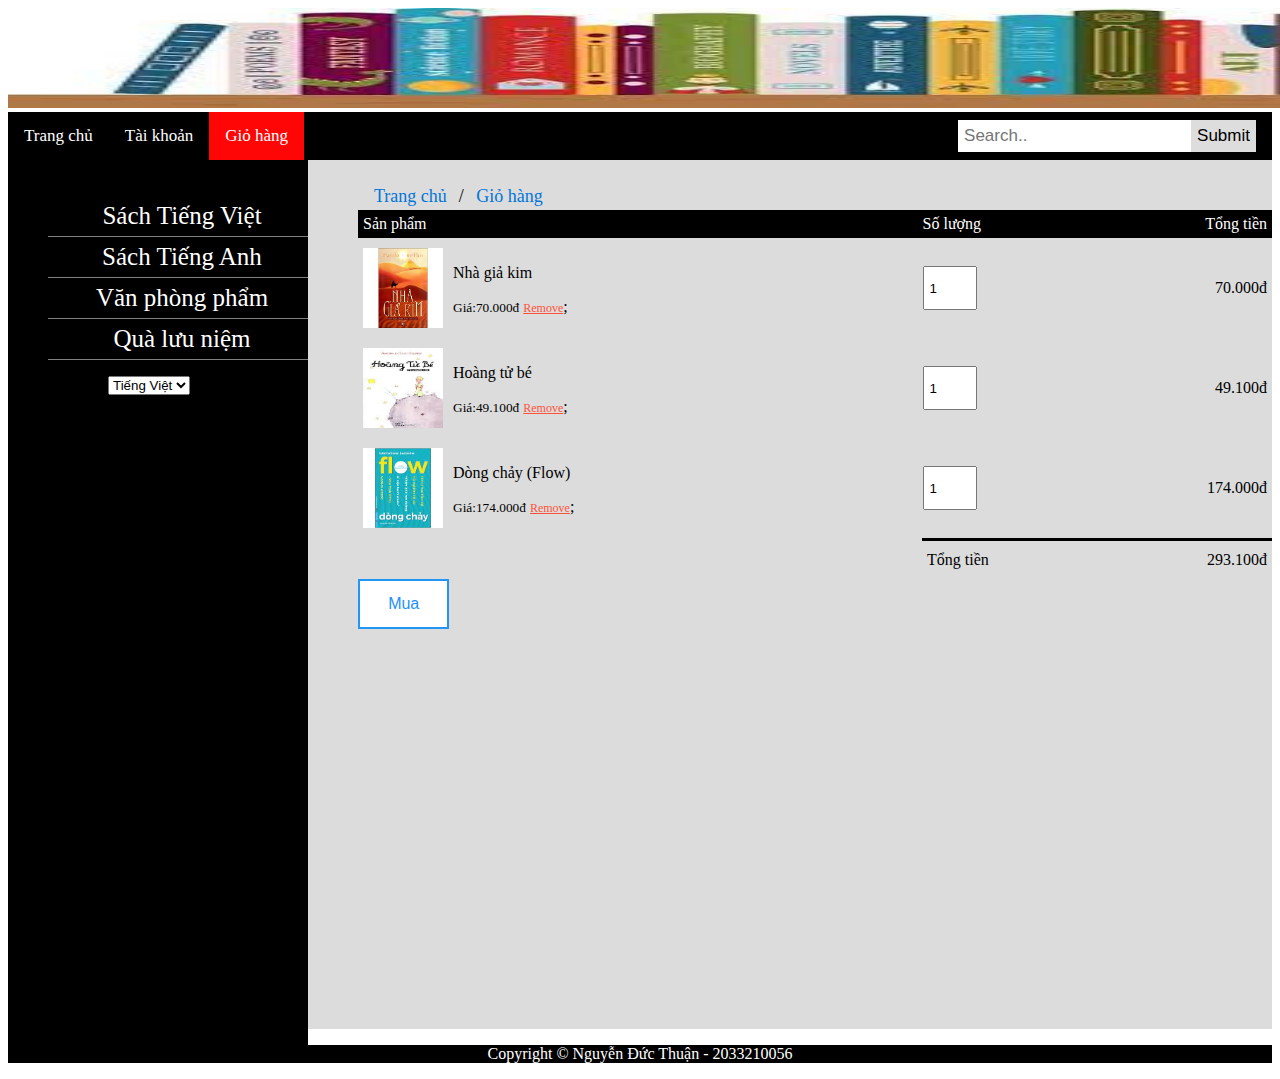
<file: shopping-cart.html>
﻿<!DOCTYPE html>

<html lang="en" xmlns="http://www.w3.org/1999/xhtml">
<head>
    <meta charset="utf-8" />
    <meta name="viewport" content="width=device-width, initial-scale=1" />

    <title></title>
    <link rel="stylesheet" href="https://cdnjs.cloudflare.com/ajax/libs/font-awesome/4.7.0/css/font-awesome.min.css">
    <link href="https://cdn.jsdelivr.net/npm/bootstrap@5.1.3/dist/css/bootstrap.min.css" rel="stylesheet" integrity="sha384-1BmE4kWBq78iYhFldvKuhfTAU6auU8tT94WrHftjDbrCEXSU1oBoqyl2QvZ6jIW3" crossorigin="anonymous">
    <link href="boostore.css" type="text/css" rel="stylesheet" />
</head>
<body>
    <div class="main">
        <div class="head"><img src="banner.jpg" /></div>
        <div class="topnav">
            <a href="index.html">Trang chủ</a>
            <a href="login.html">Tài khoản</a>
            <a class="active" href="shopping-cart.html">Giỏ hàng</a>
            <div class="search-container">
                <form action="/action_page.php">
                    <input type="text" placeholder="Search.." name="search">
                    <button type="submit">Submit</button>
                </form>
            </div>
        </div>
        <div class="menu-content">
            <div class="sidenav">
                <ul>
                    <li><a href="SachTV.html">Sách Tiếng Việt</a></li>
                    <li><a href="#">Sách Tiếng Anh</a></li>
                    <li><a href="#">Văn phòng phẩm</a></li>
                    <li><a href="#">Quà lưu niệm</a></li>
                </ul>
                <div class="select" style="width:200px;">
                    <select>
                        <option value="0">Tiếng Việt</option>
                        <option value="1">English</option>
                    </select>
                </div>
            </div>
            <div class="breadcrumb-content">
                <div class="breadcrumb">
                    <ul>
                        <li><a href="main menu.html">Trang chủ</a></li>
                        <li><a href="shopping-cart.html">Giỏ hàng</a></li>
                    </ul>
                </div>
                <div class="shopping-cart">
                    <div class="small-container cart-page">
                        <table>
                            <tr>
                                <th>Sản phẩm</th>
                                <th>Số lượng</th>
                                <th>Tổng tiền</th>
                            </tr>
                            <tr>
                                <td>
                                    <div class="info">
                                        <img src="nhà giả kim.jpg" />
                                        <div>
                                            <p>Nhà giả kim</p>
                                            <small>Giá:70.000đ</small>
                                            <a href="">Remove</a>;
                                        </div>
                                    </div>
                                </td>
                                <td><input type="number" value="1" /></td>
                                <td>70.000đ</td>
                            </tr>
                            <tr>
                                <td>
                                    <div class="info">
                                        <img src="Hoàng tử bé.jpg" />
                                        <div>
                                            <p>Hoàng tử bé</p>
                                            <small>Giá:49.100đ</small>
                                            <a href="">Remove</a>;
                                        </div>
                                    </div>
                                </td>
                                <td><input type="number" value="1" /></td>
                                <td>49.100đ</td>
                            </tr>
                            <tr>
                                <td>
                                    <div class="info">
                                        <img src="Dòng chảy.jpg" />
                                        <div>
                                            <p>Dòng chảy (Flow)</p>
                                            <small>Giá:174.000đ</small>
                                            <a href="">Remove</a>;
                                        </div>
                                    </div>
                                </td>
                                <td><input type="number" value="1" /></td>
                                <td>174.000đ</td>
                            </tr>
                        </table>
                        <div class="total-price">
                            <table>
                                <tr>
                                    <td>Tổng tiền</td>
                                    <td>293.100đ</td>
                                </tr>
                            </table>
                        </div>
                    </div>
                </div>
                <button class="butn buy">Mua</button>
            </div>
        </div>
        <div class="footer"><p>Copyright &copy; Nguyễn Đức Thuận - 2033210056</p></div>
    </div>
</body>
</html>
</file>
<file: boostore.css>
﻿.main {
    width: auto;
}
.head img{
    width:1585px;
    height:100px;
}
.topnav {
    overflow: hidden;
    background-color: #000000;
}

.topnav a {
  float: left;
  display: block;
  color: white;
  text-align: center;
  padding: 14px 16px;
  text-decoration: none;
  font-size: 17px;
}


.topnav a:hover {
   background-color: #fe0606;
   color: white;
}

.topnav a.active {
   background-color: #fe0606;
   color: white;
}

.topnav .search-container {
   float: right;
}

.topnav input[type=text] {
   padding: 6px;
   margin-top: 8px;
   font-size: 17px;
   border: none;
}

.topnav .search-container button {
   float: right;
   padding: 6px;
   margin-top: 8px;
   margin-right: 16px;
   background: #ddd;
   font-size: 17px;
   border: none;
   cursor: pointer;
}

.topnav .search-container button:hover {
   background: #ccc;
 }
.menu-content {
    display: grid;
    background-color:gainsboro;
    column-gap: 50px;
    grid-template-columns: 300px auto;
    grid-auto-rows: minmax(200px,100%);
    grid-template-areas:
        "menu content"
        "menu content"
        "menu content"
}

.sidenav {
    height: 100%; 
    z-index: 1; 
    top: 0; 
    left: 0;
    background-color: #000000; 
    overflow-x: hidden; 
    padding-top: 20px;
    grid-area:menu;
}
.sidenav ul{
    list-style-type:none;
    text-align:center;
    background-color:#000000;
}
.sidenav ul li{
    border-bottom:1px solid #818181;
}
.sidenav a {
    padding: 6px 8px 6px 16px;
    text-decoration: none;
    font-size: 25px;
    color: white;
    display: block;
}

.sidenav a:hover {
 color: #fe0606;
 }

.select {
  float:right;
}

.breadcrumb-content{
    display:grid;
    grid-template-rows:50px auto;
    grid-template-areas:
        "breadcrumb"
        "content"
}

.breadcrumb{
    grid-area:breadcrumb;
}

.breadcrumb ul{
    padding:10px 16px;
    list-style:none;
}

.breadcrumb ul li{
    display:inline;
    font-size:18px;
}

.breadcrumb ul li+li:before{
    padding:8px;
    color:black;
    content: "/\00a0";
}

.breadcrumb ul li a{
    color:#0275d8;
    text-decoration:none;
}

.breadcrumb ul li a:hover{
    color: #01447e;
    text-decoration:underline;
}

.content {
    display:grid;
    height:100%;
    grid-template-columns: repeat(3,20rem);
    grid-template-rows: repeat(5,22rem);
    column-gap:5px;
    row-gap:10px;
    grid-area: content;
    padding-top:10px;
}

.card-img-top{
    height:10rem;
    width:10rem;
    margin-left:4rem;
}

.checked {
    color:yellow;
}

.pagination a {
    color: black;
    float: left;
    padding: 8px 16px;
    text-decoration: none;
    transition: background-color .3s;
}

.pagination a.active {
    background-color: dodgerblue;
    color: white;
}

.pagination a:hover:not(.active) {
    background-color: #ddd;
}


.footer {
    left: 0;
    bottom: 0;
    width: 100%;
    background-color: #000000;
    color: white;
    text-align: center;
}

.breadcumb-login {
    background-color: gainsboro;
    padding-bottom: 10%;
}

.login {
    background-color:white;
    height:100%;
    width:500px;
    border:5px solid #000000;
    margin-left:500px;
}

.login button {
    background-color: #04AA6D;
}

.container {
    padding: 16px;
}

.login input[type=text], input[type=password], input[type=tel] {
    width: 100%;
    padding: 15px;
    margin: 5px 0 22px 0;
    display: inline-block;
    border: none;
    background: #f1f1f1;
}

.login input[type=text]:focus, input[type=password]:focus, input[type=tel]:focus {
    background-color: #ddd;
    outline: none;
}


hr {
    border: 1px solid #f1f1f1;
    margin-bottom: 25px;
}


.registerbtn {
    background-color: #04AA6D;
    color: white;
    padding: 16px 20px;
    margin: 8px 0;
    border: none;
    cursor: pointer;
    width: 100%;
    opacity: 0.9;
}

.registerbtn:hover {
    opacity: 1;
    background-color:mediumblue;
}

.signin {
    background-color: #f1f1f1;
    text-align: center;
}


table{
    width:100%;
    border-collapse:collapse;
}

.info{
    display:flex;
    flex-wrap: wrap;
}

th{
    text-align:left;
    padding:5px;
    color:white;
    background-color:black;
    font-weight:normal;
}

td {
    padding:10px 5px;
}

td input{
    width:40px;
    height:30px;
    padding:5px;
}

td a{
    color: #ff523b;
    font-size:12px;
}

td img{
    width:80px;
    height:80px;
    margin-right:10px;
}

.detail {
    grid-area: detail;
    border: 1px solid black;
    background-color: white;
    float: right;
}

.total-price{
    display:flex;
    justify-content: flex-end;
}

.total-price table{
    border-top: 3px solid black;
    width:100%;
    max-width:350px;
}

td:last-child{
    text-align:right;
}

th:last-child {
    text-align: right;
}

.butn {
    border: 2px solid black;
    background-color: white;
    color: black;
    padding: 14px 28px;
    font-size: 16px;
    cursor: pointer;
    width:10%;
    float:right;
}

.buy {
    border-color: #2196F3;
    color: dodgerblue
}

.buy:hover {
    background: #2196F3;
    color: white;
}
</file>
<file: detail.css>
﻿.main {
    width: auto;
}

.head img {
    width: 1585px;
    height: 100px;
}

.topnav {
    overflow: hidden;
    background-color: #000000;
}

.topnav a {
    float: left;
    display: block;
    color: white;
    text-align: center;
    padding: 14px 16px;
    text-decoration: none;
    font-size: 17px;
}


.topnav a:hover {
    background-color: #fe0606;
    color: white;
}

.topnav a.active {
    background-color: #fe0606;
    color: white;
}

.topnav .search-container {
    float: right;
}

.topnav input[type=text] {
    padding: 6px;
    margin-top: 8px;
    font-size: 17px;
    border: none;
}

.topnav .search-container button {
    float: right;
    padding: 6px;
    margin-top: 8px;
    margin-right: 16px;
    background: #ddd;
    font-size: 17px;
    border: none;
    cursor: pointer;
}

.topnav .search-container button:hover {
    background: #ccc;
}

.breadcumb-detail {
    background-color: gainsboro;
    height: 100%;
    width: auto;
}

.breadcrumb {
    grid-area: breadcrumb;
}

.breadcrumb ul {
    padding: 10px 16px;
    list-style: none;
}

.breadcrumb ul li {
    display: inline;
    font-size: 18px;
}

.breadcrumb ul li + li:before {
    padding: 8px;
    color: black;
    content: "/\00a0";
}

.breadcrumb ul li a {
    color: #0275d8;
    text-decoration: none;
}

.breadcrumb ul li a:hover {
    color: #01447e;
    text-decoration: underline;
}

.detail{
    height:100%;
    margin-bottom:5%;
    display:grid;
    grid-template-columns:50% 50%;
    grid-template-areas:
        "detail-l detail-r";
    border:1px solid black;
    background-color:white;
}

.carousel-item img{
    height:30rem;
    width:100%;
}

.detail-l {
    grid-area: detail-l;
    padding-top:5px;
}

.detail-r {
    grid-area: detail-r;
    padding-top: 5px;
}

.checked {
    color:yellow;
}

.btn {
    border: 2px solid black;
    background-color: white;
    color: black;
    padding: 14px 28px;
    font-size: 16px;
    cursor: pointer;
}

.buy {
    border-color: #2196F3;
    color: dodgerblue
}

.buy:hover {
    background: #2196F3;
    color: white;
}

.add-cart {
    border-color: red;
    color: red;
}

.add-cart:hover {
    background: red;
    color: white;
 }
.footer {
    left: 0;
    bottom: 0;
    width: 100%;
    background-color: #000000;
    color: white;
    text-align: center;
}
</file>
